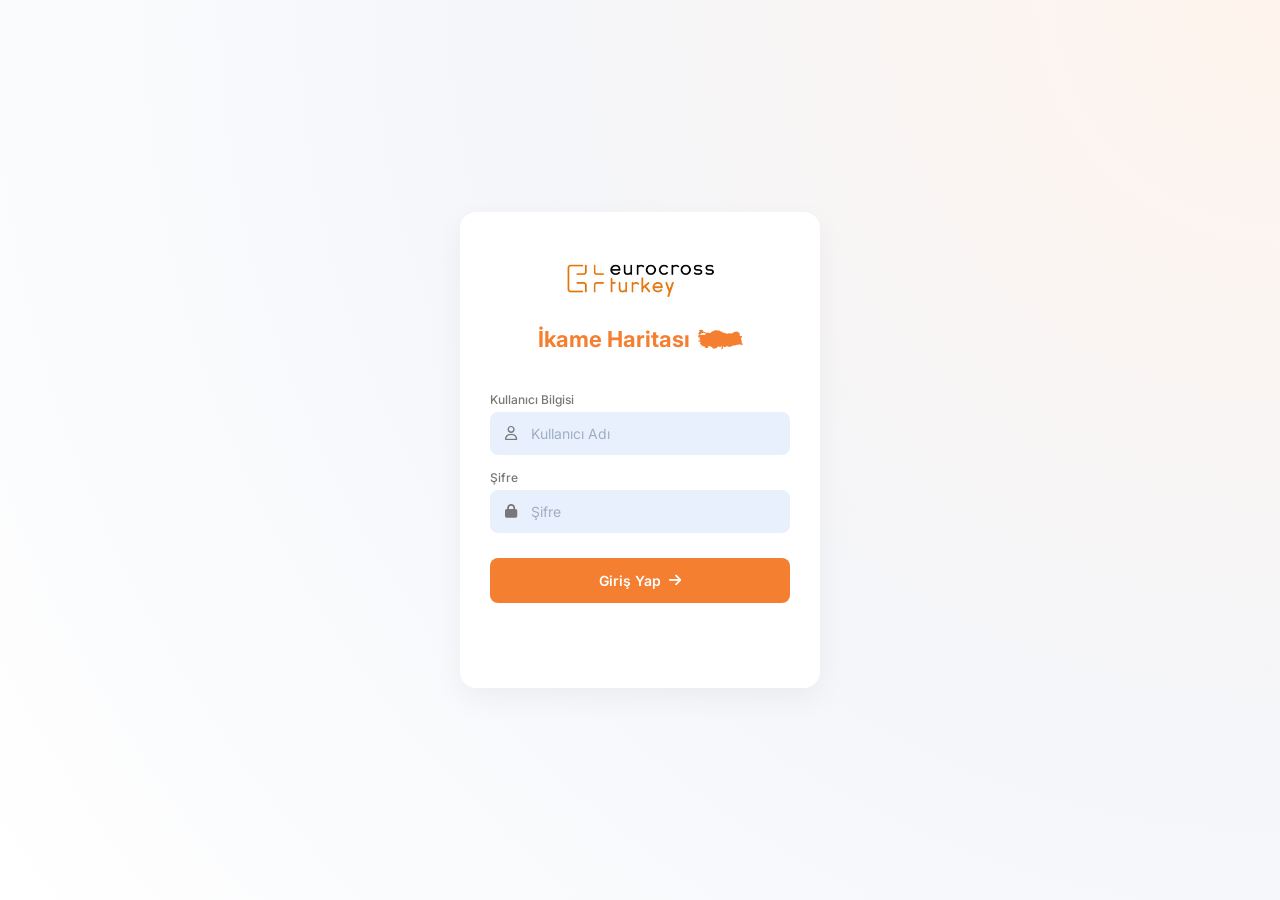
<file: index.html>
<!DOCTYPE html>
<html lang="tr">
<head>
    <meta charset="UTF-8">
    <meta name="viewport" content="width=device-width, initial-scale=1.0">
    <title>Eurocross Turkey - İkame Haritası</title>
    <link rel="stylesheet" href="style.css">
    <!-- Font Awesome for user/lock/arrow icons -->
    <link rel="stylesheet" href="https://cdnjs.cloudflare.com/ajax/libs/font-awesome/6.4.0/css/all.min.css">
    <!-- Google Fonts -->
    <link href="https://fonts.googleapis.com/css2?family=Inter:wght@400;500;600;700&display=swap" rel="stylesheet">
</head>
<body>
    <div class="login-container">
        <div class="login-card">
            <div class="logo-container">
                <!-- Using the local logo -->
                <img src="./Logo.png" alt="Eurocross Turkey" class="logo">
            </div>
            
            <div class="app-title-container">
                <h1 class="app-title">İkame Haritası</h1>
                <!-- Small Turkey Map Icon (SVG) -->
                <img src="./turkey-map.svg" alt="Türkiye Haritası" class="turkey-icon">
            </div>

            <form id="loginForm" class="login-form">
                <div class="input-group">
                    <label for="username">Kullanıcı Bilgisi</label>
                    <div class="input-wrapper">
                        <i class="fa-regular fa-user"></i>
                        <input type="text" id="username" placeholder="Kullanıcı Adı" required>
                    </div>
                </div>

                <div class="input-group">
                    <label for="password">Şifre</label>
                    <div class="input-wrapper">
                        <i class="fa-solid fa-lock"></i>
                        <input type="password" id="password" placeholder="Şifre" required>
                    </div>
                </div>

                <button type="submit" class="login-button">
                    Giriş Yap <i class="fa-solid fa-arrow-right"></i>
                </button>
                <div id="errorMessage" class="error-message"></div>
            </form>
        </div>
    </div>

    <!-- 5 seconds Loading Overlay -->
    <div id="loadingOverlay" class="loading-overlay hidden">
        <img src="./Car.gif" class="car-gif" alt="Araç Yükleniyor...">
        <div class="loading-text">Giriş Başarılı! Yönlendiriliyorsunuz...</div>
    </div>

    <script src="script.js?v=2"></script>
</body>
</html>
</file>
<file: style.css>
:root {
    --primary-orange: #f57f30; /* Matched from typical orange button */
    --text-dark: #333333;
    --text-gray: #777777;
    --bg-light: #f5f7fa;
    --input-bg: #e8f0fe;
    --white: #ffffff;
    --border-radius: 8px;
    --card-shadow: 0 10px 30px rgba(0, 0, 0, 0.05);
}

* {
    margin: 0;
    padding: 0;
    box-sizing: border-box;
    font-family: 'Inter', sans-serif;
}

body {
    background: radial-gradient(circle at top right, #fff4ed 0%, #f4f6fa 50%, #ffffff 100%);
    min-height: 100vh;
    display: flex;
    justify-content: center;
    align-items: center;
}

.login-container {
    width: 100%;
    max-width: 400px;
    padding: 20px;
}

.login-card {
    background-color: var(--white);
    padding: 40px 30px;
    border-radius: 16px;
    box-shadow: var(--card-shadow);
    display: flex;
    flex-direction: column;
    align-items: center;
}

.logo-container {
    margin-bottom: 10px;
}

.logo {
    max-width: 150px;
    height: auto;
}

.app-title-container {
    display: flex;
    align-items: center;
    justify-content: center;
    gap: 8px;
    margin-bottom: 30px;
}

.app-title {
    color: var(--primary-orange);
    font-size: 22px;
    font-weight: 700;
}

.turkey-icon {
    width: 45px;
    height: auto;
}

.login-form {
    width: 100%;
    display: flex;
    flex-direction: column;
    gap: 15px;
}

.input-group {
    display: flex;
    flex-direction: column;
    gap: 5px;
}

.input-group label {
    font-size: 12px;
    color: var(--text-gray);
    font-weight: 500;
}

.input-wrapper {
    position: relative;
    display: flex;
    align-items: center;
}

.input-wrapper i {
    position: absolute;
    left: 15px;
    color: var(--text-gray);
    font-size: 14px;
}

.input-wrapper input {
    width: 100%;
    padding: 12px 15px 12px 40px;
    border: 1px solid transparent;
    border-radius: var(--border-radius);
    background-color: var(--input-bg);
    font-size: 14px;
    color: var(--text-dark);
    outline: none;
    transition: all 0.3s ease;
}

.input-wrapper input:focus {
    border-color: #cbd5e1;
    background-color: #f1f5f9;
}

.input-wrapper input::placeholder {
    color: #a0aec0;
}

.login-button {
    margin-top: 10px;
    background-color: var(--primary-orange);
    color: var(--white);
    border: none;
    padding: 14px;
    border-radius: var(--border-radius);
    font-size: 14px;
    font-weight: 600;
    cursor: pointer;
    display: flex;
    justify-content: center;
    align-items: center;
    gap: 8px;
    transition: background-color 0.3s ease;
}

.login-button:hover {
    background-color: #e06c25;
}

.error-message {
    color: #e53e3e;
    font-size: 13px;
    text-align: center;
    margin-top: 10px;
    min-height: 20px;
}

.hidden {
    display: none !important;
}

.loading-overlay {
    position: fixed;
    top: 0;
    left: 0;
    width: 100vw;
    height: 100vh;
    background-color: rgba(255, 255, 255, 0.95);
    z-index: 9999;
    display: flex;
    flex-direction: column;
    justify-content: center;
    align-items: center;
    overflow: hidden;
}

.car-gif {
    position: absolute;
    width: 250px;
    height: auto;
    left: -250px; /* Start offscreen */
    animation: driveCar 5s linear forwards;
}

@keyframes driveCar {
    0% {
        left: -250px;
    }
    100% {
        left: 100vw;
    }
}

.loading-text {
    margin-top: 150px;
    font-size: 18px;
    font-weight: 600;
    color: var(--primary-orange);
    opacity: 0;
    animation: fadeInText 1s forwards;
    animation-delay: 0.5s;
}

@keyframes fadeInText {
    to {
        opacity: 1;
    }
}
</file>
